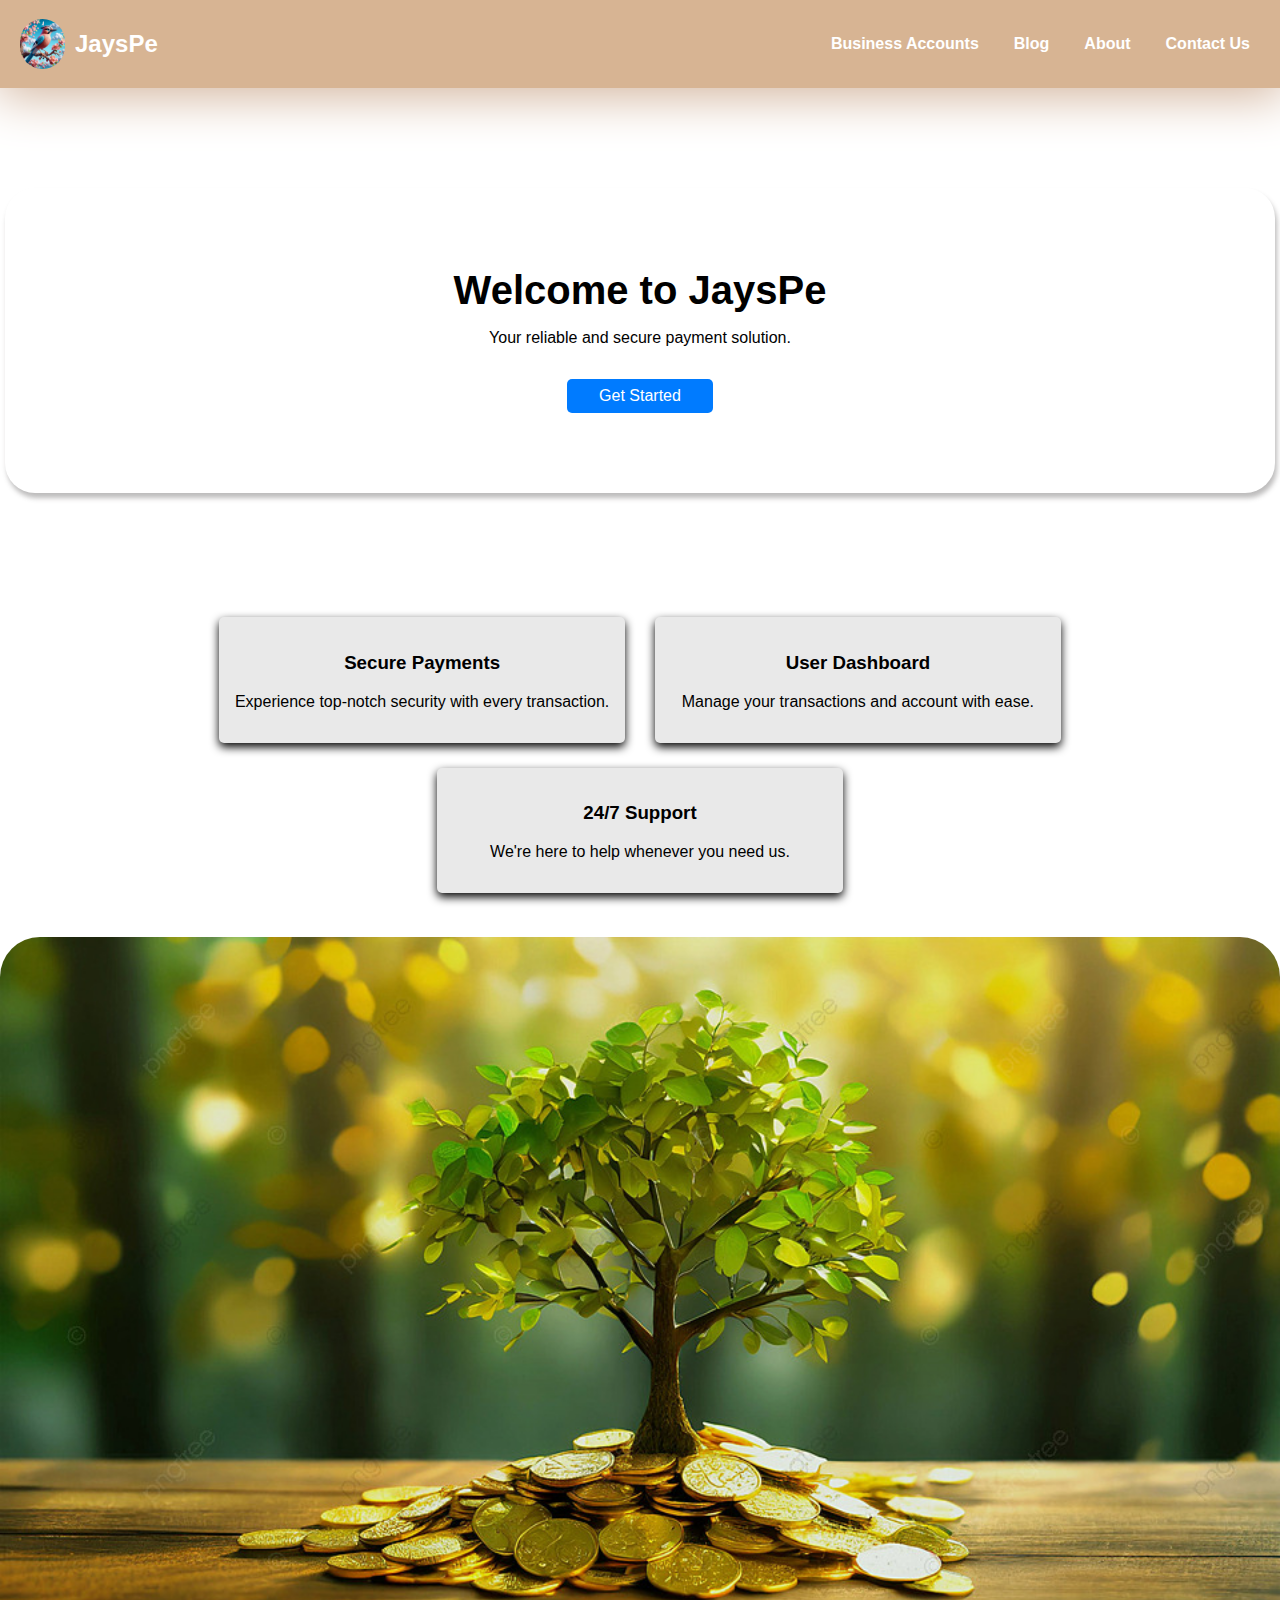
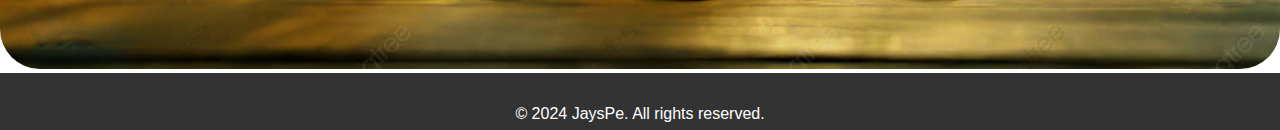
<file: index.html>
<!DOCTYPE html>
<html lang="en">
<head>
    <meta charset="UTF-8">
    <meta name="viewport" content="width=device-width, initial-scale=1.0">
    <title>JaysPe</title>
    <link rel="icon" href="./image/file.ico">
    <link rel="stylesheet" href="index.css">
</head>
<body>
    <nav class="wrapper">
        <div class="pic">
            <img src="./image/Designer.png" alt="Logo" />
            <h2>JaysPe</h2>
        </div>
        <div class="right">
            <a href="#business-accounts">Business Accounts</a>
            <a href="#blog">Blog</a>
            <a href="#about">About</a>
            <a href="#contact-us">Contact Us</a>
        </div>
    </nav>
    <main>
        <section id="hero">
            <h1>Welcome to JaysPe</h1>
            <p>Your reliable and secure payment solution.</p>
            <a href="#" class="cta-button">Get Started</a>
        </section>
        <section id="features">
            <h2>Features</h2>
            <div class="feature">
                <h3>Secure Payments</h3>
                <p>Experience top-notch security with every transaction.</p>
            </div>
            <div class="feature">
                <h3>User Dashboard</h3>
                <p>Manage your transactions and account with ease.</p>
            </div>
            <div class="feature">
                <h3>24/7 Support</h3>
                <p>We're here to help whenever you need us.</p>
            </div>
            </section>

            <section>
                <div>
                    <img src="./image/bg.jpg" alt="bg" id="bg"/>
                </div>
            </section>
    </main>
    <footer>
        <p>&copy; 2024 JaysPe. All rights reserved.</p>
    </footer>
</body>
</html>
</file>
<file: index.css>
body {
    margin: 0;
    font-family: sans-serif;
    box-sizing: border-box;
    background-color:white;
}

.wrapper {
    margin-bottom: 100px;
    background-color: rgb(215, 180, 147);
    display: flex;
    flex-direction: row;
    justify-content: space-between;
    align-items: center;
    padding: 10px 20px;
    box-sizing: border-box;
    box-shadow: 2px 4px 50px 4px rgb(210, 179, 155);
}

.pic {
    display: flex;
    flex-direction: row;
    align-items: center;
}

img {
    width: 45px;
    height: 50px;
    border-radius: 40px;
}

h2 {
    color: rgb(255, 255, 255);
    margin-left: 10px;
    font-size: 24px;
}

.right {
    display: flex;
    gap: 15px;
}

.right a {
    padding: 10px;
    text-decoration: none;
    color: #ffffff;
    font-weight: bold;
    transition: background-color 0.3s ease, transform 0.3s ease;
}

.right a:hover {
    border-radius: 30px;
    background-color: rgb(125, 57, 57);
    box-shadow: 1px 2px 3px 3px rgba(161, 102, 102, 0.5); 
    transform: scale(1.1);
}

#hero {
    background-color: rgb(255,255,255,255);
    text-align: center;
    padding: 5rem 1rem;
    border-radius: 30px;
    margin-left: 5px;
    margin-right: 5px;
    box-shadow: 2px 5px 5px  rgba(70, 68, 68, 0.358); /* Added shadow to hero section */
}

#hero h1 {
    margin: 0;
    font-size: 2.5rem;
}

.cta-button {
    display: inline-block;
    padding: 0.5rem 2rem;
    margin-top: 1rem;
    background-color: #007bff;
    color: #fff;
    text-decoration: none;
    border-radius: 5px;
}

#features {
    text-align: center;
    padding: 2rem 1rem;
}

#features h2 {
    margin-bottom: 2rem;
}

.feature {
    display: inline-block;
    width: 30%;
    margin: 1%;
    padding: 1rem;
    background-color: #e9e9e9;
    border-radius: 5px;
    box-shadow: 0px 4px 10px rgba(0, 0, 0.1); /* Added shadow to feature boxes */
}

#bg{
width: 100%;
height: 50%;
}

footer {
    background-color: #333;
    color: #fff;
    text-align: center;
    padding: 1rem 0;
    position: relative;
    height: 25px;
    width: 100%;
    bottom: 0;
   
}
</file>
